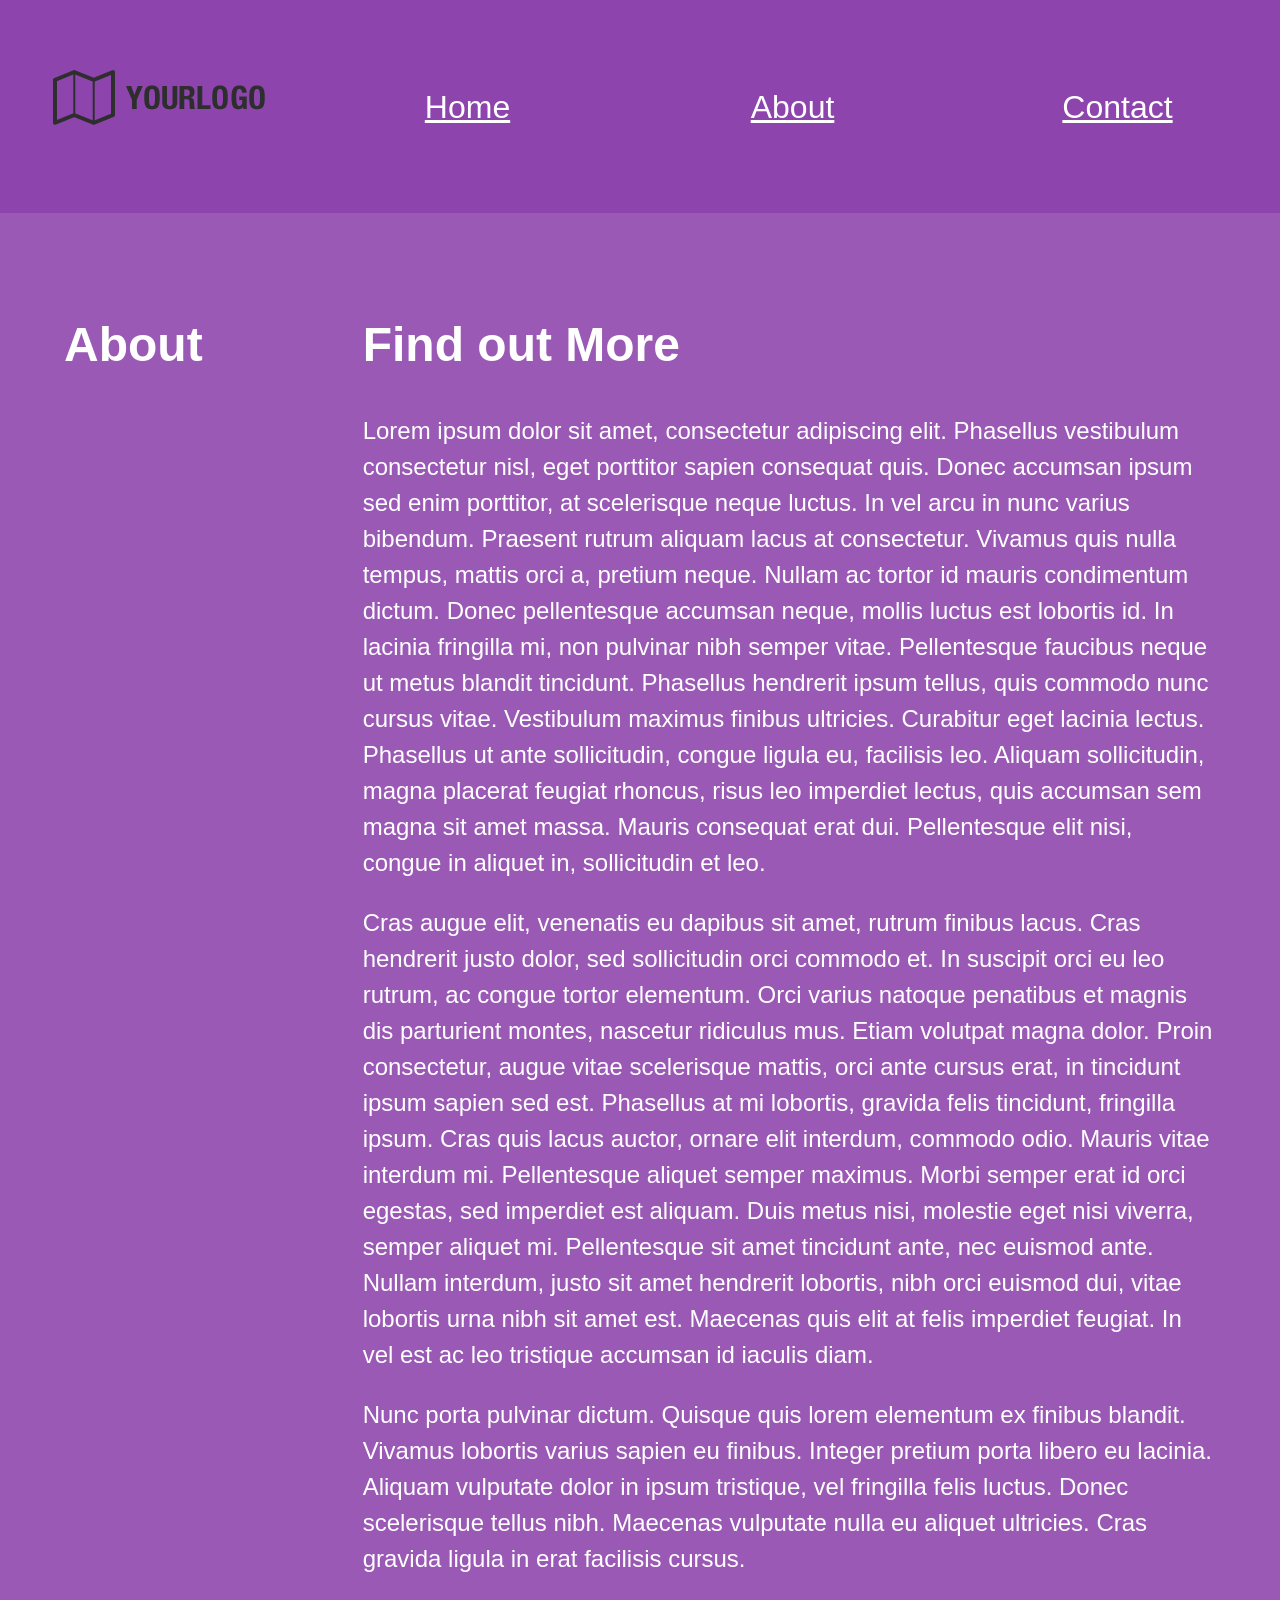
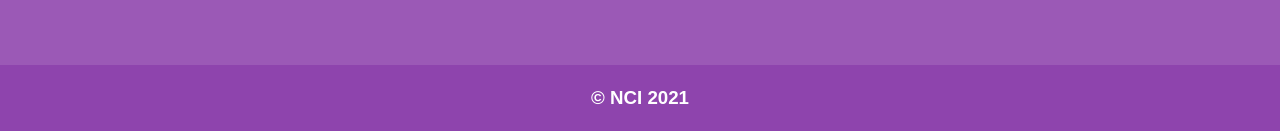
<file: about/about.html>
<!DOCTYPE html>
<html>
	<head>
		<title>About</title>
		<link rel="stylesheet" href="../style/style.css"/>
	</head>
	<body>
		<div id="header">
			<div id="header1"><img src="../images/lipsum.png" alt="Logo"></div>
			<div id="header2">
				<div class="link"><a href="../index.html">Home</a></div>
				<div class="link"><a href="../about/about.html">About</a></div>
				<div class="link"><a href="../contact/contact.html">Contact</a></div>
			</div>
		</div>
		<div id="main">
			<div id="sidebar">
				<h1>About</h1>
			</div>
			<div id="content">
				<h1>Find out More</h1>
				<p>
					Lorem ipsum dolor sit amet, consectetur adipiscing elit. Phasellus vestibulum consectetur nisl, eget porttitor sapien consequat quis. Donec accumsan ipsum sed enim porttitor, at scelerisque neque luctus. In vel arcu in nunc varius bibendum. Praesent rutrum aliquam lacus at consectetur. Vivamus quis nulla tempus, mattis orci a, pretium neque. Nullam ac tortor id mauris condimentum dictum. Donec pellentesque accumsan neque, mollis luctus est lobortis id. In lacinia fringilla mi, non pulvinar nibh semper vitae. Pellentesque faucibus neque ut metus blandit tincidunt. Phasellus hendrerit ipsum tellus, quis commodo nunc cursus vitae. Vestibulum maximus finibus ultricies. Curabitur eget lacinia lectus. Phasellus ut ante sollicitudin, congue ligula eu, facilisis leo. Aliquam sollicitudin, magna placerat feugiat rhoncus, risus leo imperdiet lectus, quis accumsan sem magna sit amet massa. Mauris consequat erat dui. Pellentesque elit nisi, congue in aliquet in, sollicitudin et leo.
				</p>
				<p>
					Cras augue elit, venenatis eu dapibus sit amet, rutrum finibus lacus. Cras hendrerit justo dolor, sed sollicitudin orci commodo et. In suscipit orci eu leo rutrum, ac congue tortor elementum. Orci varius natoque penatibus et magnis dis parturient montes, nascetur ridiculus mus. Etiam volutpat magna dolor. Proin consectetur, augue vitae scelerisque mattis, orci ante cursus erat, in tincidunt ipsum sapien sed est. Phasellus at mi lobortis, gravida felis tincidunt, fringilla ipsum. Cras quis lacus auctor, ornare elit interdum, commodo odio. Mauris vitae interdum mi. Pellentesque aliquet semper maximus. Morbi semper erat id orci egestas, sed imperdiet est aliquam. Duis metus nisi, molestie eget nisi viverra, semper aliquet mi. Pellentesque sit amet tincidunt ante, nec euismod ante. Nullam interdum, justo sit amet hendrerit lobortis, nibh orci euismod dui, vitae lobortis urna nibh sit amet est. Maecenas quis elit at felis imperdiet feugiat. In vel est ac leo tristique accumsan id iaculis diam.
				</p>
				<p>
					Nunc porta pulvinar dictum. Quisque quis lorem elementum ex finibus blandit. Vivamus lobortis varius sapien eu finibus. Integer pretium porta libero eu lacinia. Aliquam vulputate dolor in ipsum tristique, vel fringilla felis luctus. Donec scelerisque tellus nibh. Maecenas vulputate nulla eu aliquet ultricies. Cras gravida ligula in erat facilisis cursus.
				</p>			
			</div>
		</div>
		<div id="footer">
			<div class="foot"></div>
			<div class="foot"><h3>&copy; NCI 2021</h3></div>
			<div class="foot"></div>
		</div>		
	</body>
</html>
</file>
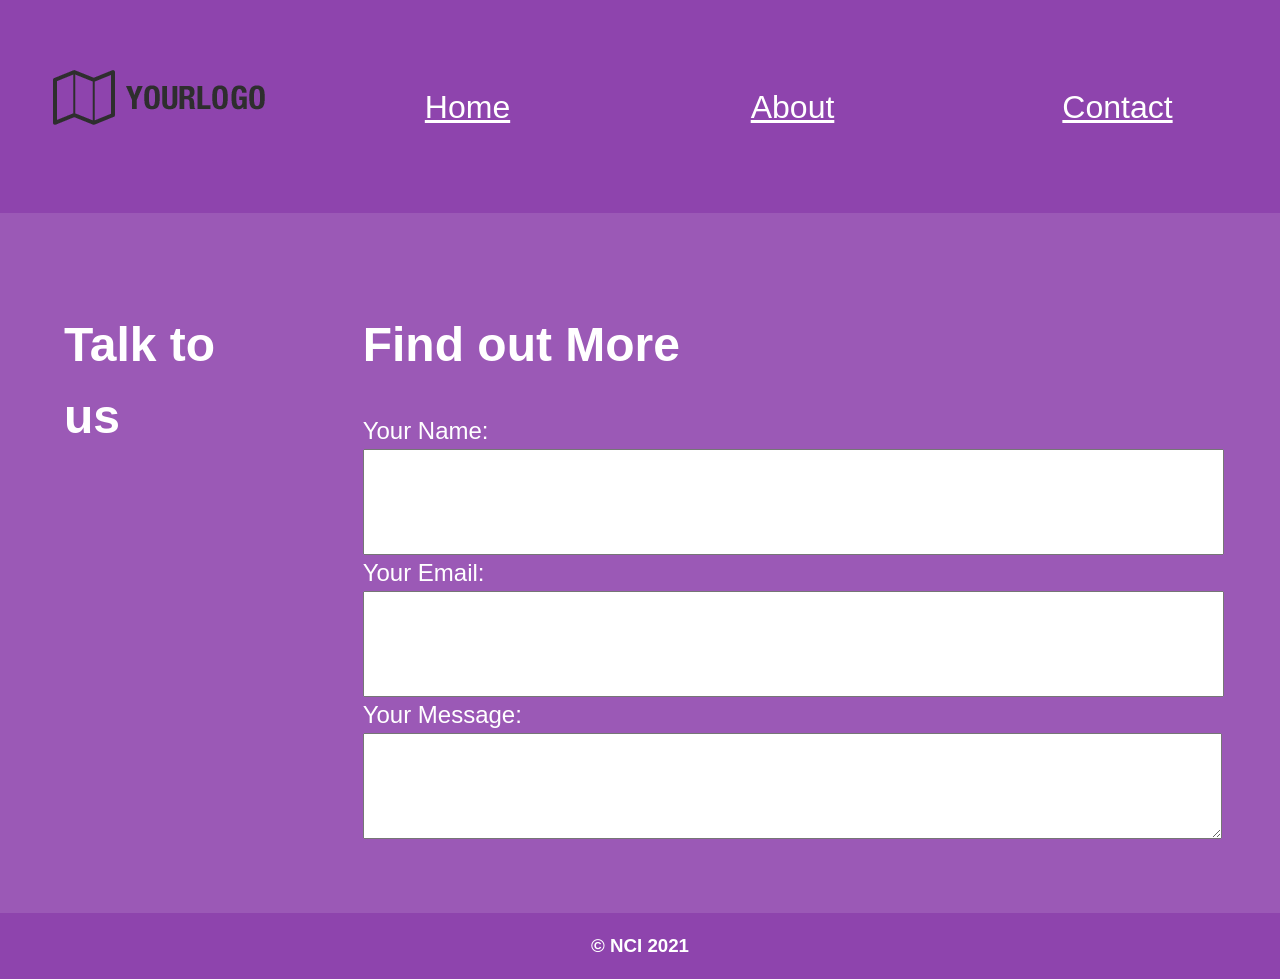
<file: contact/contact.html>
<!DOCTYPE html>
<html>
	<head>
		<title>Contact</title>
		<link rel="stylesheet" href="../style/style.css"/>
	</head>
	<body>
		<div id="header">
			<div id="header1"><img src="../images/lipsum.png" alt="Logo"></div>
			<div id="header2">
				<div class="link"><a href="../index.html">Home</a></div>
				<div class="link"><a href="../about/about.html">About</a></div>
				<div class="link"><a href="../contact/contact.html">Contact</a></div>
			</div>
		</div>
		<div id="main">
			<div id="sidebar">
				<h1>Talk to us</h1>
			</div>
			<div id="content">
				<h1>Find out More</h1>
				<form>
					<label>Your Name:</label>
					<br />
					<input type="text"/>
					<br />
					<label>Your Email:</label>
					<br />
					<input type="email"/>					
					<br />
					<label>Your Message:</label>
					<br />
					<textarea></textarea>
				</form>
			</div>
		</div>
		<div id="footer">
			<div class="foot"></div>
			<div class="foot"><h3>&copy; NCI 2021</h3></div>
			<div class="foot"></div>
		</div>		
	</body>
</html>
</file>
<file: style/style.css>
body{
	margin:0px;
	font-family:Helvetica;
	color:white;
	background:#8e44ad;	
	line-height:1.5;
}
#header, #main, #footer{
	display:flex;
}
#header{
	background:#8e44ad;
	font-size:200%;
}
#main{
	min-height:600px;
	background:#9b59b6;
	font-size:150%;
}
#header1{
	flex:2;	
	text-align:center;	
}
.link,.foot{
	flex:3;
	text-align:center;	
}
#header2{
	display:flex;
	flex:10;	
	align-items:center;
}
#sidebar{
	flex:2;
	padding:5%;
}
#content{
	flex:10;
	padding:5%;
}
a{
	color:white;
}
input,textarea{
	font-size:50pt;
	width:100%;
	height:100px;
}
</file>
